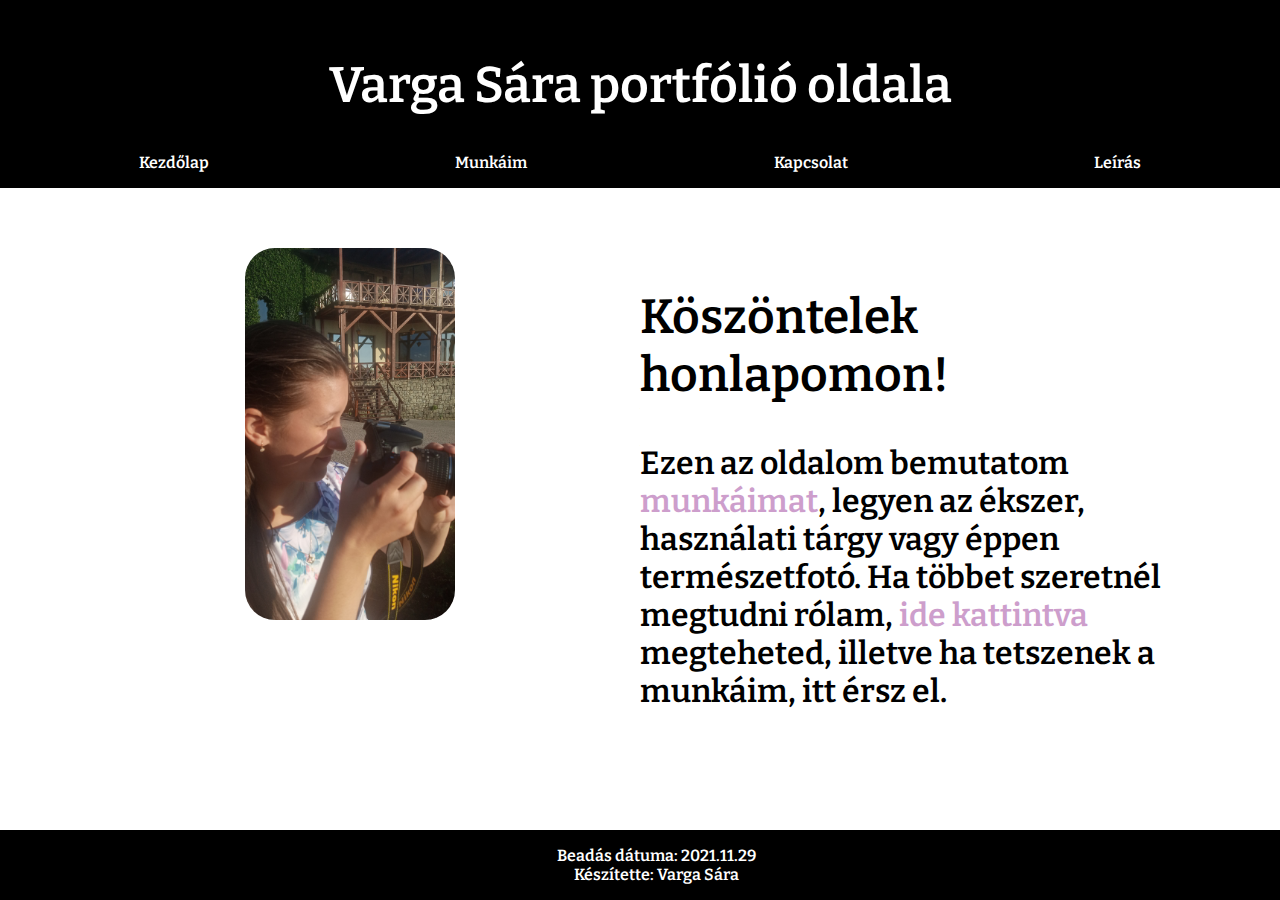
<file: index.html>
<!DOCTYPE html>
<html>
<head>
	<meta charset="utf-8">
	<meta name="viewport" content="width=device-width, initial-scale=1">
	<link rel="stylesheet" type="text/css" href="main.css">
	<link rel="preconnect" href="https://fonts.googleapis.com">
<link rel="preconnect" href="https://fonts.gstatic.com" crossorigin>
<link href="https://fonts.googleapis.com/css2?family=Bitter:wght@100&display=swap" rel="stylesheet">
	<title>Kezdőlap</title>
</head>
<body>
	<header>
		<h1>Varga Sára portfólió oldala</h1>
		<nav class="menusor">
			<div class="menuelem"><a href="index.html">Kezdőlap</a></div>
			<div class="menuelem"><a href="munkaim.html">Munkáim</a></div>
			<div class="menuelem"><a href="kapcsolat.html">Kapcsolat</a></div>
			<div class="menuelem"><a href="leiras.html">Leírás</a></div>
			
		</nav>
	</header>
	<div class="tartalom">
			<div class="tartkep"><img src="kepek/szemely.jpg"></div>
			<div class="o">
				<h2>Köszöntelek honlapomon!</h2>
				<p>
					Ezen az oldalom bemutatom <a href="munkaim.html">munkáimat</a>, legyen az ékszer, használati tárgy vagy éppen természetfotó. Ha többet szeretnél megtudni rólam, <a href="kapcsolat.html">ide kattintva</a> megteheted, illetve ha tetszenek a munkáim, itt érsz el.
				</p>
			</div>
	</div>
	<footer>
		<div>Beadás dátuma: 2021.11.29</div>
		<div>Készítette: Varga Sára</div>
	</footer>

</body>
</html>
</file>
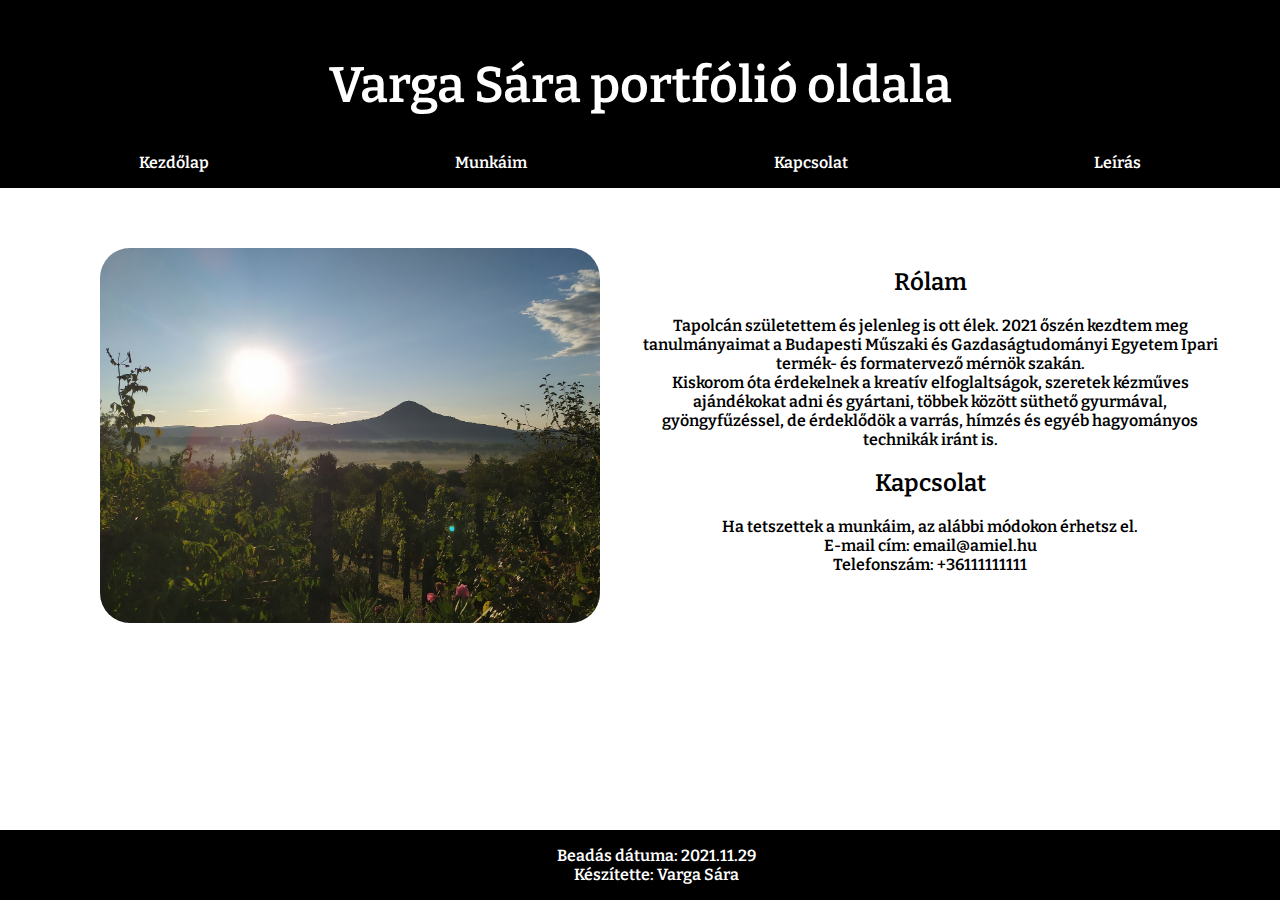
<file: kapcsolat.html>
<!DOCTYPE html>
<html>
<head>
	<meta charset="utf-8">
	<meta name="viewport" content="width=device-width, initial-scale=1">
	<link rel="stylesheet" type="text/css" href="main.css">
	<link rel="preconnect" href="https://fonts.googleapis.com">
<link rel="preconnect" href="https://fonts.gstatic.com" crossorigin>
<link href="https://fonts.googleapis.com/css2?family=Bitter:wght@100&display=swap" rel="stylesheet">
	<title>Kapcsolat</title>
</head>
<body>
	<header>
		<h1>Varga Sára portfólió oldala</h1>
		<nav class="menusor">
			<div class="menuelem"><a href="index.html">Kezdőlap</a></div>
			<div class="menuelem"><a href="munkaim.html">Munkáim</a></div>
			<div class="menuelem"><a href="kapcsolat.html">Kapcsolat</a></div>
			<div class="menuelem"><a href="leiras.html">Leírás</a></div>
			
		</nav>
	</header>
	<div class="tartalom">
			<div class="tajkep"><img src="kepek/taj.jpg"></div>
			<div class="oszt">
				<h2>Rólam</h2>
				<p>
					Tapolcán születettem és jelenleg is ott élek. 2021 őszén kezdtem meg tanulmányaimat a Budapesti Műszaki és Gazdaságtudományi Egyetem Ipari termék- és formatervező mérnök szakán.<br>Kiskorom óta érdekelnek a kreatív elfoglaltságok, szeretek kézműves ajándékokat adni és gyártani, többek között süthető gyurmával, gyöngyfűzéssel, de érdeklődök a varrás, hímzés és egyéb hagyományos technikák iránt is.
				</p>
				<h2>Kapcsolat</h2>
				<p>
					Ha tetszettek a munkáim, az alábbi módokon érhetsz el.<br>E-mail cím: email@amiel.hu<br>
					Telefonszám: +36111111111
				</p>
			</div>
	</div>
	<footer>
		<div>Beadás dátuma: 2021.11.29</div>
		<div>Készítette: Varga Sára</div>
	</footer>

</body>
</html>
</file>
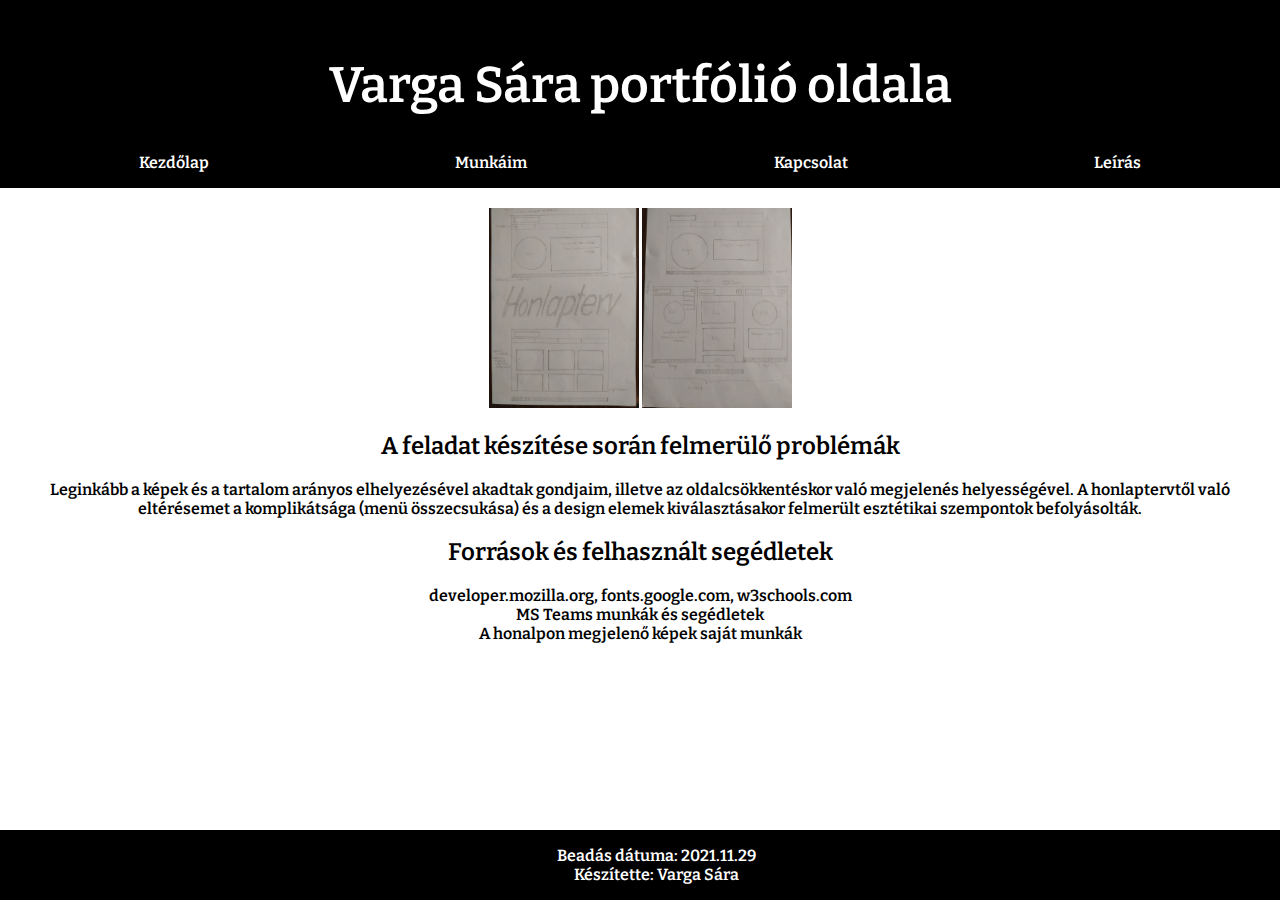
<file: leiras.html>
<!DOCTYPE html>
<html>
<head>
	<meta charset="utf-8">
	<meta name="viewport" content="width=device-width, initial-scale=1">
	<link rel="stylesheet" type="text/css" href="main.css">
	<link rel="preconnect" href="https://fonts.googleapis.com">
<link rel="preconnect" href="https://fonts.gstatic.com" crossorigin>
<link href="https://fonts.googleapis.com/css2?family=Bitter:wght@100&display=swap" rel="stylesheet">
	<title>Leírás</title>
</head>
<body>
	<header>
		<h1>Varga Sára portfólió oldala</h1>
		<nav class="menusor">
			<div class="menuelem"><a href="index.html">Kezdőlap</a></div>
			<div class="menuelem"><a href="munkaim.html">Munkáim</a></div>
			<div class="menuelem"><a href="kapcsolat.html">Kapcsolat</a></div>
			<div class="menuelem"><a href="leiras.html">Leírás</a></div>
			
		</nav>
	</header>
	<div class="leiras">
		<a href="kepek/vargasara1.jpg"><img src="kepek/vargasara1.jpg"></a>
		<a href="kepek/vargasara2.jpg"><img src="kepek/vargasara2.jpg"></a>
			<div>
				<h2>A feladat készítése során felmerülő problémák</h2>
				<p>
					Leginkább a képek és a tartalom arányos elhelyezésével akadtak gondjaim, illetve az oldalcsökkentéskor való megjelenés helyességével. A honlaptervtől való eltérésemet a komplikátsága (menü összecsukása) és a design elemek kiválasztásakor felmerült esztétikai szempontok befolyásolták.
				</p>
				<h2>Források és felhasznált segédletek</h2>
				<p>
					developer.mozilla.org, fonts.google.com, w3schools.com<br>
					MS Teams munkák és segédletek<br>
					A honalpon megjelenő képek saját munkák


				</p>
			</div>
	</div>
	<footer>
		<div>Beadás dátuma: 2021.11.29</div>
		<div>Készítette: Varga Sára</div>
	</footer>

</body>
</html>
</file>
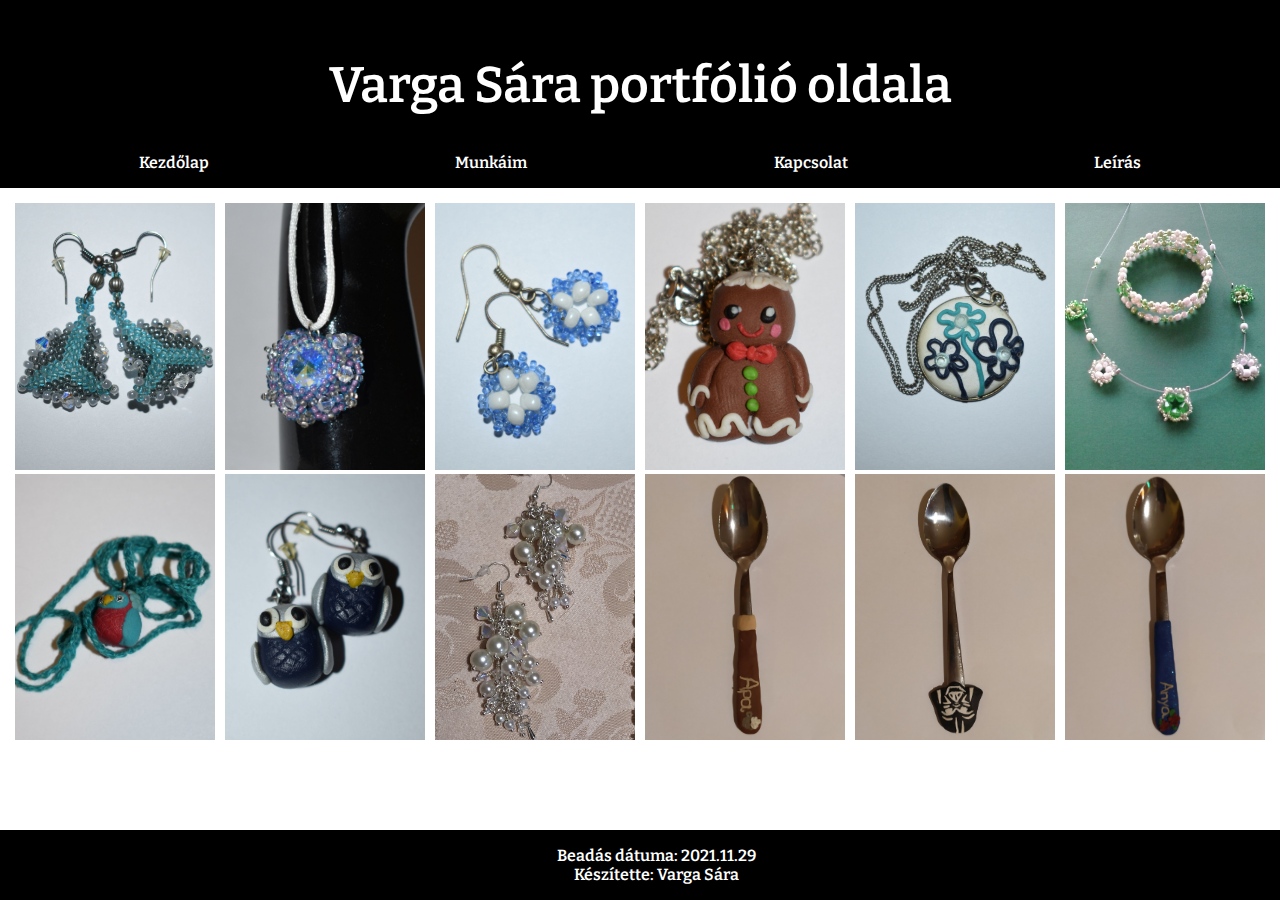
<file: munkaim.html>
<!DOCTYPE html>
<html>
<head>
	<meta charset="utf-8">
	<meta name="viewport" content="width=device-width, initial-scale=1">
	<link rel="stylesheet" type="text/css" href="main.css">
	<link rel="preconnect" href="https://fonts.googleapis.com">
<link rel="preconnect" href="https://fonts.gstatic.com" crossorigin>
<link href="https://fonts.googleapis.com/css2?family=Bitter:wght@100&display=swap" rel="stylesheet">
	<title>Munkáim</title>
</head>
<body>
	<header>
		<h1>Varga Sára portfólió oldala</h1>
		<nav class="menusor">
			<div class="menuelem"><a href="index.html">Kezdőlap</a></div>
			<div class="menuelem"><a href="munkaim.html">Munkáim</a></div>
			<div class="menuelem"><a href="kapcsolat.html">Kapcsolat</a></div>
			<div class="menuelem"><a href="leiras.html">Leírás</a></div>
			
		</nav>
	</header>
	<div class="kepek">
		<div class="kartya"><img src="kepek/gyongykek.jpg" alt="Kék gyöngyfülbevaló"> <p>Kék gyöngyfülbevaló</p></div>
		<div class="kartya"><img src="kepek/szivmedal.jpg" alt="Swarovski gyöngymedál"> <p>Swarovski gyöngymedál</p></div>
		<div class="kartya"><img src="kepek/kekfulbe.jpg" alt="Kék csillag fülbevaló"> <p>Kék csillag fülbevaló</p></div>
		<div class="kartya"><img src="kepek/mezekalacs.jpg" alt="Mézeskalácsfigura medál"><p>Mézeskalácsfigura medál</p></div>
		<div class="kartya"><img src="kepek/viragmedal.jpg" alt="Virágos medál"><p> Virágos medál</p></div>
		<div class="kartya"><img src="kepek/zoldkeszlet.jpg" alt="Zöld gyöngyszett"> <p>Zöld gyöngyszett</p></div>
		<div class="kartya"><img src="kepek/bagolymedal.jpg" alt="Bagoly medál"> <p>Bagoly medál</p></div>
		<div class="kartya"><img src="kepek/bagolyful.jpg" alt="Bagoly fülbevaló"> <p>Bagoly fülbevaló</p></div>
		<div class="kartya"><img src="kepek/fulbesk.jpg" alt="Esküvői fülbevaló"> <p>Esküvői fülbevaló</p></div>
		<div class="kartya"><img src="kepek/kanakk.jpg" alt="Személyre szóló kanál"> <p>Személyre szóló kanál</p></div>
		<div class="kartya"><img src="kepek/kanall.jpg" alt="Kanál figurával"> <p>Kanál figurával</p></div>
		<div class="kartya"><img src="kepek/kanala.jpg" alt="Személyre szóló kanál"> <p>Személyre szóló kanál</p></div>
	</div>
	
	<footer>
		<div>Beadás dátuma: 2021.11.29</div>
		<div>Készítette: Varga Sára</div>
	</footer>

</body>
</html>
</file>
<file: main.css>
* {
	font-family: 'Bitter', serif;
	font-weight: 600;
}
body{
	margin: 0;
}
header{
	background-color: black;
	color: white;
	text-align: center;
	padding: 16px 16px;

}
h1{
	font-size: 50px;
	padding: 5px;
}
footer{
	position: fixed;
	width: 100%;
	left: 0;
	bottom: 0;
	text-align: center;
	background-color: black;
	color: white;
	padding: 16px;
}
.menusor{
	display: flex;
	flex-wrap: wrap;
	background-color: black;
	justify-content: space-around;
	
}
.menuelem a{
	color: white;
	text-decoration: none;
}
.menuelem a:hover{
	color: #cd9ecc;
}
p a{
	text-decoration: none;
	color: #cd9ecc;
}
.o{
	font-size: 2rem;
	text-align: left;
}
.tartalom {
	display:grid;
	grid-template-columns: repeat(auto-fit, minmax(210px, 1fr));
	text-align: center;
	margin: 60px;
}


.tartkep img{
	width:100%;
	max-width: 210px;
	border-radius: 30px;
}
.tajkep img{
	width: 100%;
	max-width: 500px;
	min-width: 210px;
	border-radius: 30px;
}



.kepek{
	text-align: center;
	vertical-align: middle;
	display: grid;
	grid-column-gap: 10px;
	grid-template-columns: repeat(auto-fit, minmax(200px, 1fr));
	align-items: center;
	margin: 15px 15px 80px 15px;

}
.kepek img{
	width: 100%;
}
.kartya {
	position: relative;
}
.kartya p{
	position: absolute;
		display: none;
		left:0;
		font-weight: bold;
		width: 100%;
		padding: .2rem .2rem .2rem .2rem;
		text-align: left;
		background-color: rgba(255,255,255,.7);
		transition: .3s;
		text-align: center;
}
.kartya:hover p{
	bottom: 0;
	display: block;
}
.leiras img{
	width: 150px;
	margin-top: 20px;
}
.leiras{
	margin: 0px 30px 30px 30px;
}
.leiras{
	text-align: center;

}
</file>
